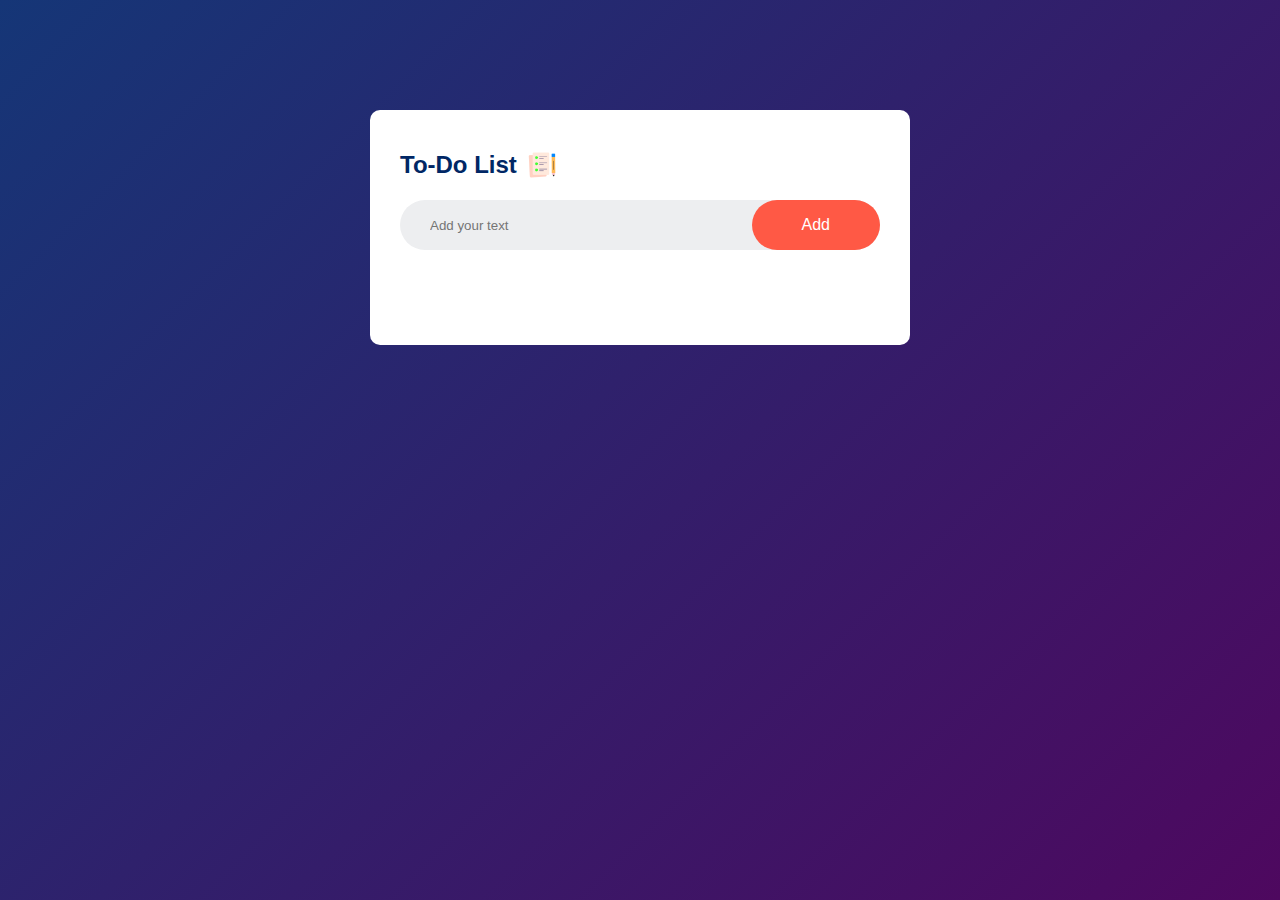
<file: 2. To-do-list/index.html>
<!DOCTYPE html>
<html lang="en">
  <head>
    <meta charset="UTF-8" />
    <meta name="viewport" content="width=device-width, initial-scale=1.0" />
    <title>To-do List App</title>
    <link rel="stylesheet" href="style.css" />
  </head>
  <body>
    <div class="container">
      <div class="todo-app">
        <h2>To-Do List <img src="./images/icon.png" /></h2>
        <div class="row">
          <input type="text" id="input-box" placeholder="Add your text" />
          <button onclick="addTask()">Add</button>
        </div>
        <ul id="list-container">
          <!-- <li class="checked">Task 1</li>
          <li>Task 2</li>
          <li>Task 3</li> -->
        </ul>
      </div>
    </div>
    <script src="index.js"></script>
  </body>
</html>
</file>
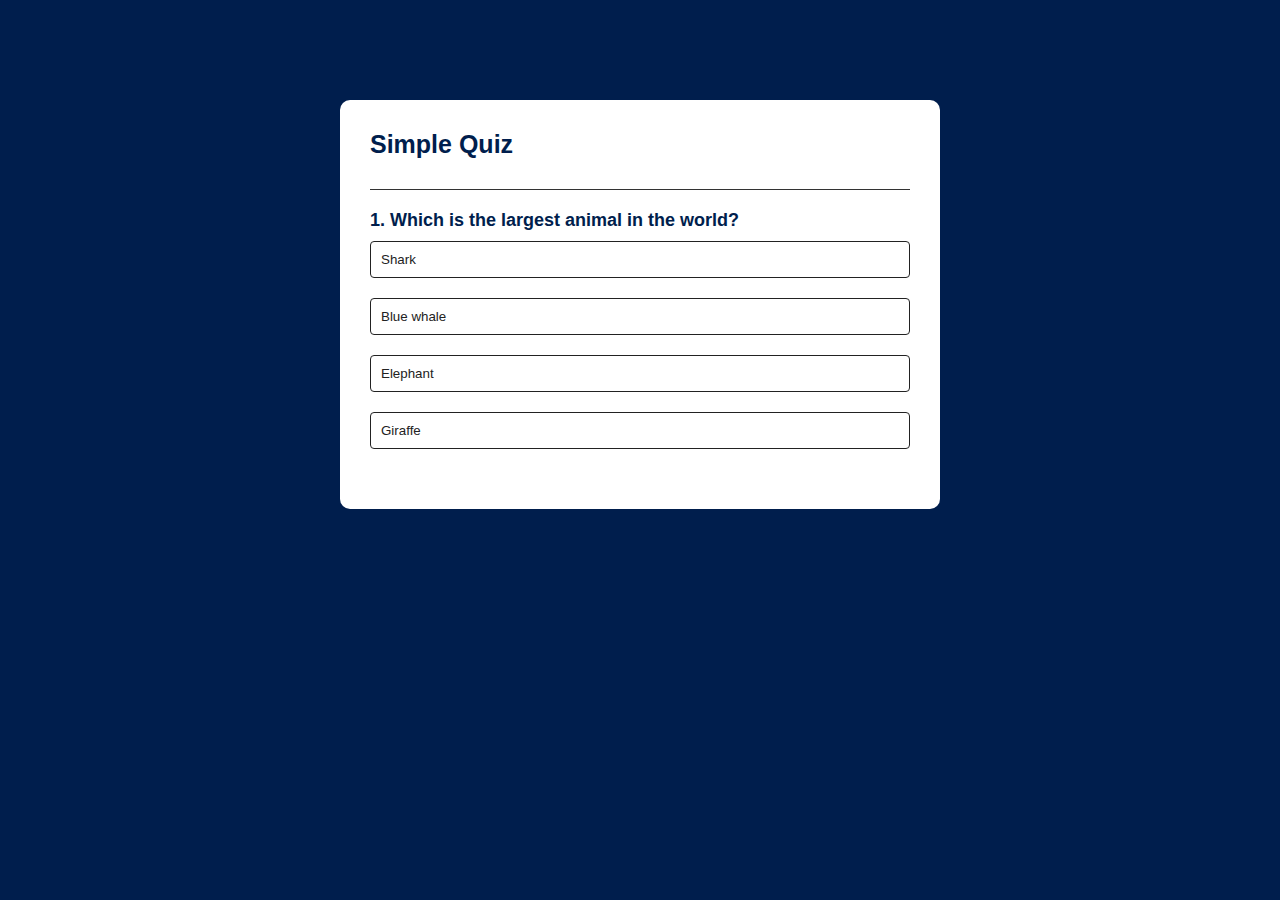
<file: 3. quiz-app/index.html>
<!DOCTYPE html>
<html lang="en">
  <head>
    <meta charset="UTF-8" />
    <meta name="viewport" content="width=device-width, initial-scale=1.0" />
    <title>Quiz App</title>
    <link rel="stylesheet" href="style.css" />
  </head>
  <body>
    <div class="app">
      <h1>Simple Quiz</h1>
      <div class="quiz">
        <h2 id="question">Question goes here</h2>
        <div id="answer-buttons">
          <button class="btn">Answer 1</button>
          <button class="btn">Answer 2</button>
          <button class="btn">Answer 3</button>
          <button class="btn">Answer 4</button>
        </div>
        <button id="next-btn">Next</button>
      </div>
    </div>

    <script src="index.js"></script>
  </body>
</html>
</file>
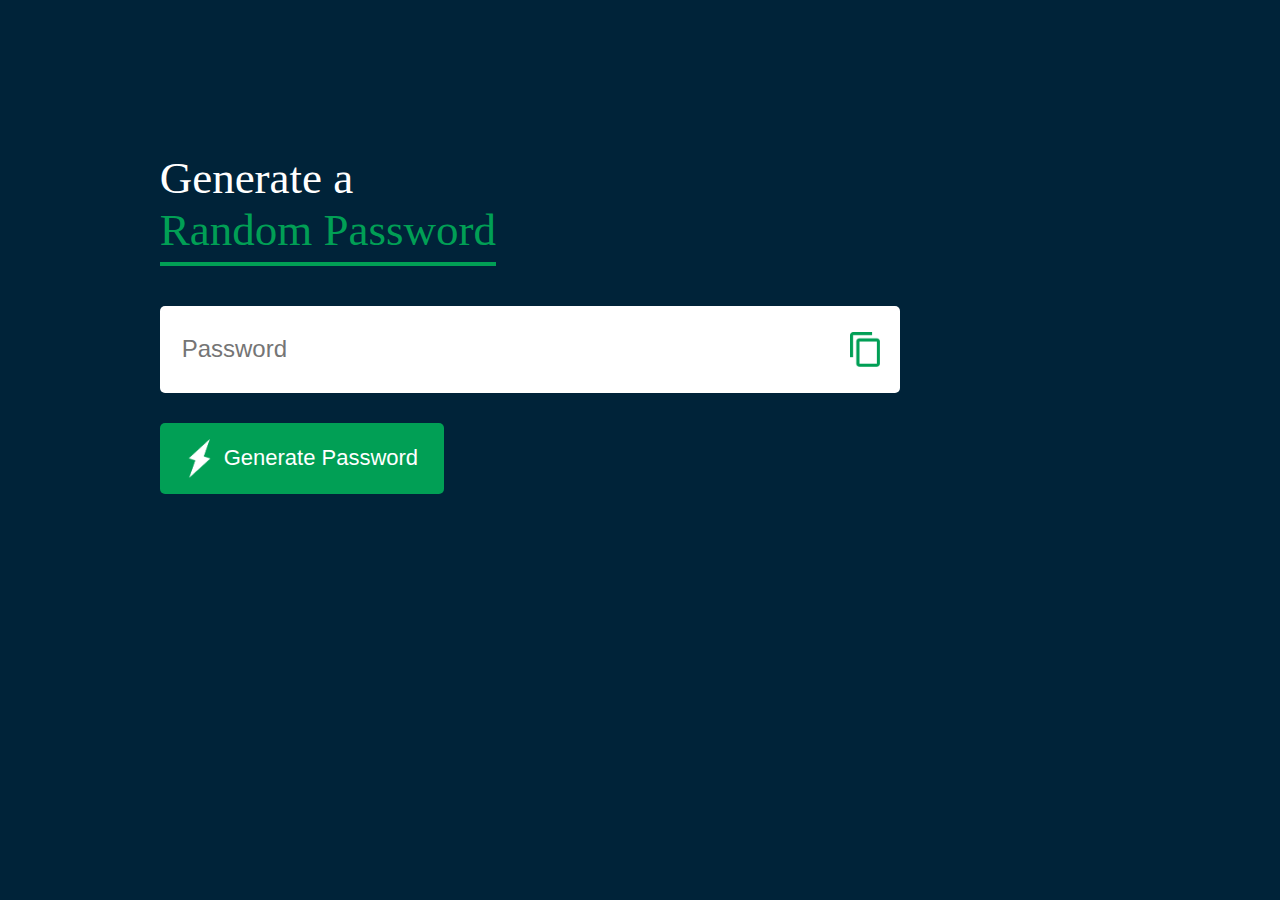
<file: 4. password-generator/index.html>
<!DOCTYPE html>
<html lang="en">
  <head>
    <meta charset="UTF-8" />
    <meta name="viewport" content="width=device-width, initial-scale=1.0" />
    <title>Random Password Generator</title>
    <link rel="stylesheet" href="style.css" />
  </head>
  <body>
    <div class="container">
      <h1>
        Generate a <br />
        <span>Random Password</span>
      </h1>
      <div class="dispay">
        <input type="text" id="password" placeholder="Password" />
        <img src="./images/copy.png" / onclick="copyPassword()">
      </div>
      <button onclick="creatPassword()">
        <img src="./images/generate.png" /> Generate Password
      </button>
    </div>

    <script>
      const passwordBox = document.getElementById("password");
      const lenght = 12;

      const upperCase = "ABCDEFGHIJKLMNOPQRSTUVWXYZ";
      const lowerCase = "abcdefghijklmnopqrstuvxyz";
      const number = "0123456789";
      const symbol = "@#$%^&*()_+-={}[]\|;:/.,";

      const allchars = upperCase + lowerCase + number + symbol;

      function creatPassword() {
        let password = "";
        password += upperCase[Math.floor(Math.random() * upperCase.length)];
        password += lowerCase[Math.floor(Math.random() * lowerCase.length)];
        password += number[Math.floor(Math.random() * number.length)];
        password += symbol[Math.floor(Math.random() * symbol.length)];

        while (lenght > password.length) {
          password += allchars[Math.floor(Math.random() * allchars.length)];
        }
        passwordBox.value = password;
      }

      function copyPassword() {
        passwordBox.select();
        document.execCommand("copy");
      }
    </script>
  </body>
</html>
</file>
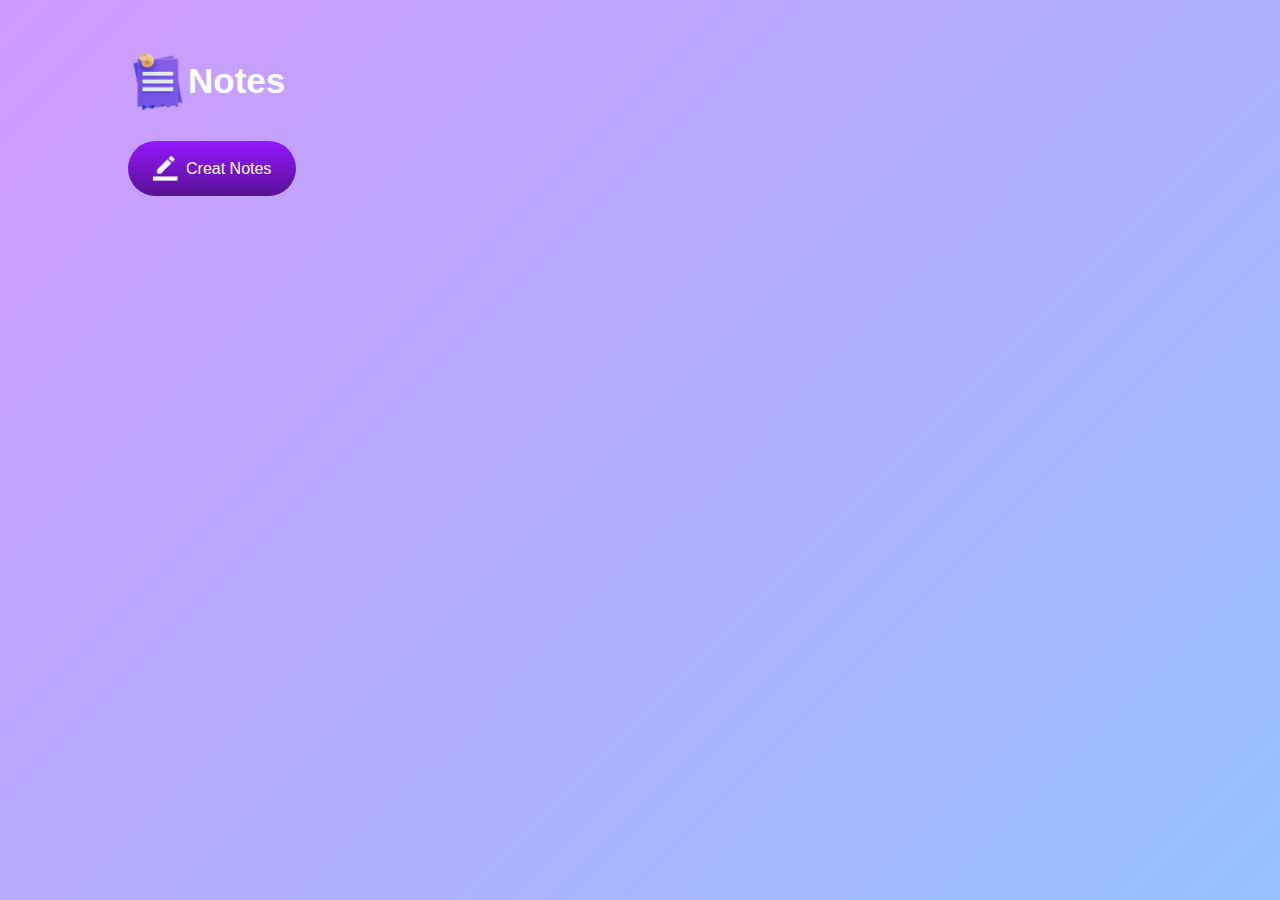
<file: 5. notes app/index.html>
<!DOCTYPE html>
<html lang="en">
  <head>
    <meta charset="UTF-8" />
    <meta name="viewport" content="width=device-width, initial-scale=1.0" />
    <title>Notes App</title>
    <link rel="stylesheet" href="style.css" />
  </head>
  <body>
    <div class="container">
      <h1><img src="./images/notes.png" /> Notes</h1>
      <button class="btn"><img src="./images/edit.png" /> Creat Notes</button>
      <div class="notes-container">
        <!-- <p contenteditable="true" class="input-box">
          <img src="./images/delete.png" />
        </p> -->
      </div>
    </div>

    <script src="index.js"></script>
  </body>
</html>
</file>
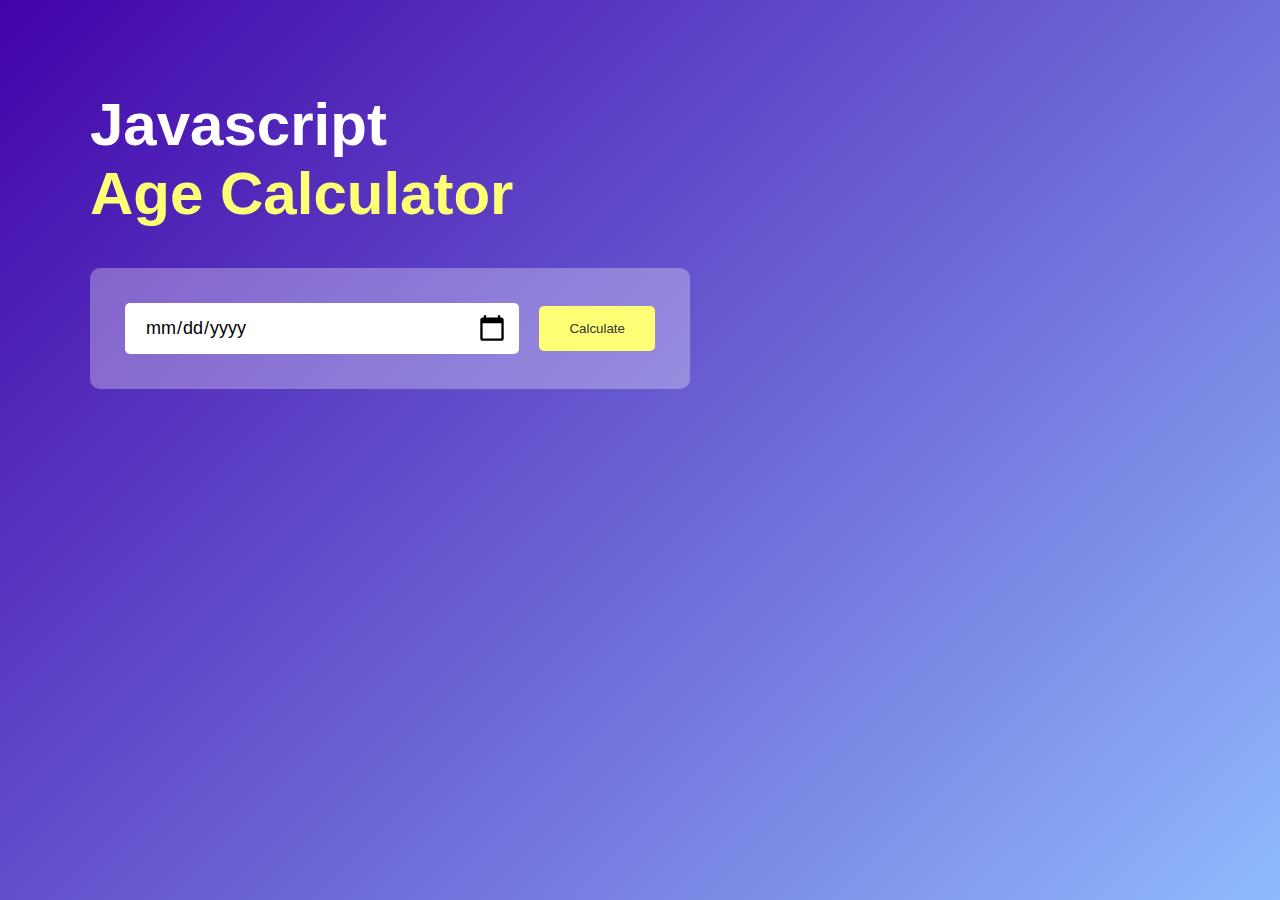
<file: 6. age-calculator-app/index.html>
<!DOCTYPE html>
<html lang="en">
  <head>
    <meta charset="UTF-8" />
    <meta name="viewport" content="width=device-width, initial-scale=1.0" />
    <title>Age Calculator</title>
    <link rel="stylesheet" href="style.css" />
  </head>
  <body>
    <div class="container">
      <div class="calculator">
        <h1>
          Javascript <br />
          <span>Age Calculator</span>
        </h1>
        <div class="input-box">
          <input type="date" id="date" />
          <button onclick="calculateAge()">Calculate</button>
        </div>
        <p id="result"></p>
      </div>
    </div>

    <script>
      let userInput = document.getElementById("date");
      userInput.max = new Date().toISOString().split("T")[0];
      let result = document.getElementById("result");

      function calculateAge() {
        let birthDate = new Date(userInput.value);

        let d1 = birthDate.getDate();
        let m1 = birthDate.getMonth() + 1;
        let y1 = birthDate.getFullYear();

        let today = new Date();

        let d2 = today.getDate();
        let m2 = today.getMonth() + 1;
        let y2 = today.getFullYear();

        let d3, m3, y3;

        y3 = y2 - y1;

        if (m2 >= m1) {
          m3 = m2 - m1;
        } else {
          y3--;
          m3 = 12 + m2 - m1;
        }
        if (d2 >= d1) {
          d3 = d2 - d1;
        } else {
          d3--;
          d3 = getDaysInMonth(y1, m1) + d2 - d1;
        }
        if (m3 < 0) {
          m3 = 11;
          y3--;
        }
        result.innerHTML = `You are <span>${y3}</span> years, <span>${m3}</span> months and <span>${d3}</span> days old`;
      }

      function getDaysInMonth(year, month) {
        return new Date(year, month, 0).getDate();
      }
    </script>
  </body>
</html>
</file>
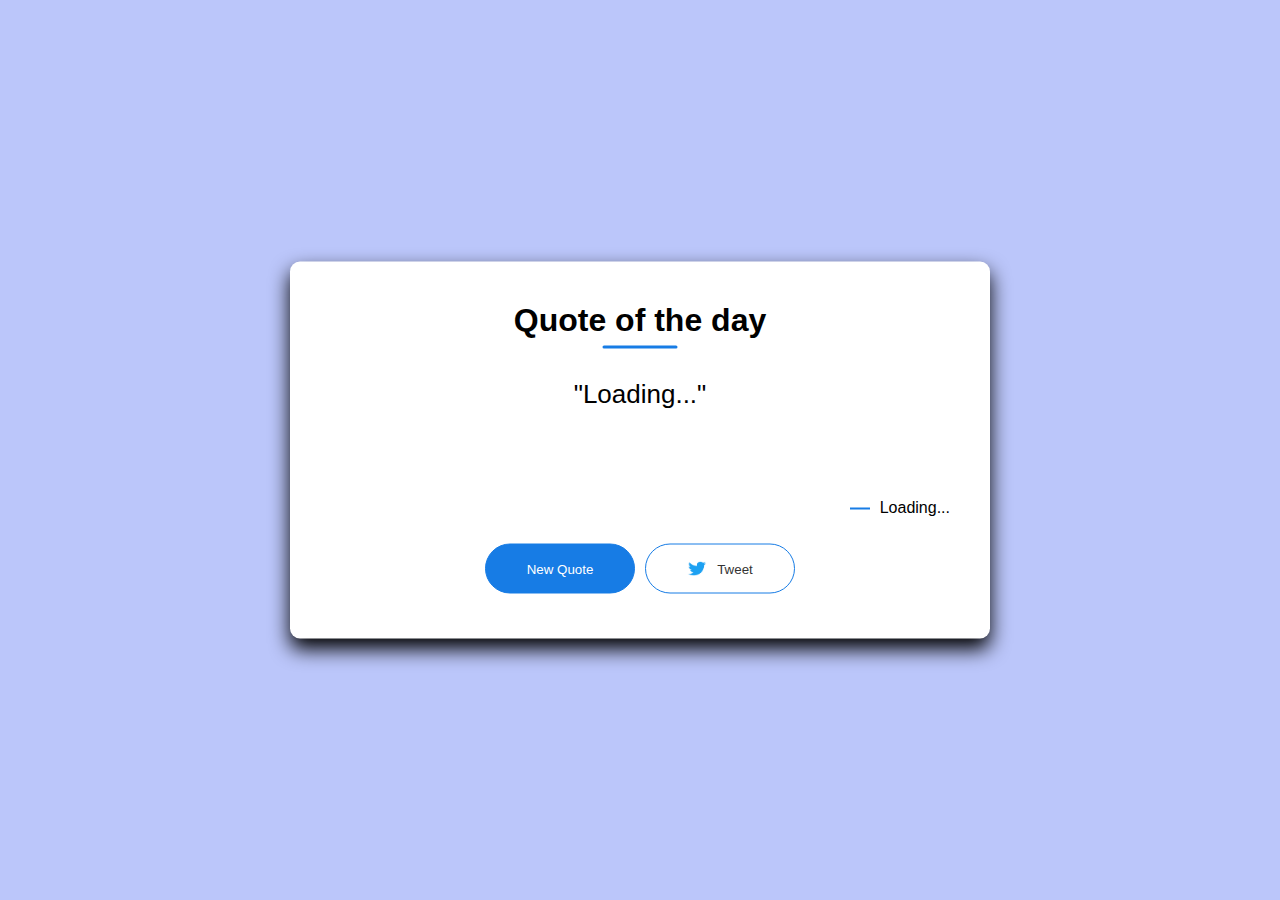
<file: 7. Quote Generator/index.html>
<!DOCTYPE html>
<html lang="en">
  <head>
    <meta charset="UTF-8" />
    <meta name="viewport" content="width=device-width, initial-scale=1.0" />
    <title>Quote of the day</title>
    <link rel="stylesheet" href="style.css" />
  </head>
  <body>
    <div class="quote-box">
      <h2>Quote of the day</h2>
      <blockquote id="quote">Loading...</blockquote>
      <span id="author">Loading...</span>
      <div>
        <button onclick="getquote(api_url);">New Quote</button>
        <button onclick="tweet()"><img src="twitter icon.png" /> Tweet</button>
      </div>
    </div>
    <script>
      const quote = document.getElementById("quote");
      const author = document.getElementById("author");
      const api_url = "https://api.quotable.io/random";

      async function getquote(url) {
        const response = await fetch(url);
        var data = await response.json();

        quote.innerHTML = data.content;
        author.innerHTML = data.author;
      }
      getquote(api_url);

      function tweet() {
        window.open(
          "https://twitter.com/intent/tweet?text=" +
            quote.innerHTML +
            "---- by " +
            author.innerHTML,
          "Tweet Window",
          "width=600, height=300"
        );
      }
    </script>
  </body>
</html>
</file>
<file: 2. To-do-list/style.css>
* {
  margin: 0;
  padding: 0;
  font-family: "poppins", sans-serif;
  box-sizing: border-box;
}
.container {
  width: 100%;
  min-height: 100vh;
  padding: 10px;
  background: linear-gradient(135deg, #153677, #4e085f);
}
.todo-app {
  width: 100%;
  max-width: 540px;
  border-radius: 10px;
  margin: 100px auto 20px;
  padding: 40px 30px 70px;
  background: #fff;
}
.todo-app h2 {
  color: #002765;
  display: flex;
  align-items: center;
  margin-bottom: 20px;
}
.todo-app h2 img {
  width: 30px;
  margin-left: 10px;
}
.row {
  display: flex;
  align-items: center;
  justify-content: space-between;
  border-radius: 30px;
  background: #edeef0;
  padding-left: 20px;
  margin-bottom: 25px;
}
input {
  flex: 1;
  border: none;
  outline: none;
  background: transparent;
  padding: 10px;
}
button {
  border: none;
  outline: none;
  padding: 16px 50px;
  background: #ff5945;
  color: #fff;
  font-size: 16px;
  cursor: pointer;
  border-radius: 40px;
}
ul li {
  list-style: none;
  font-size: 17px;
  padding: 12px 8px 12px 50px;
  user-select: none;
  cursor: pointer;
  position: relative;
}
ul li::before {
  content: "";
  position: absolute;
  height: 28px;
  width: 28px;
  border-radius: 50%;
  background-image: url(./images/unchecked.png);
  background-size: cover;
  background-position: center;
  top: 12px;
  left: 8px;
}
ul li.checked {
  color: #555;
  text-decoration: line-through;
}
ul li.checked::before {
  background-image: url(./images/checked.png);
}
ul li span {
  position: absolute;
  right: 0;
  top: 5px;
  width: 40px;
  height: 40px;
  font-size: 22px;
  color: #555;
  line-height: 40px;
  text-align: center;
  border-radius: 50%;
}
ul li span:hover {
  background: #edeef0;
}
</file>
<file: 3. quiz-app/style.css>
* {
  margin: 0;
  padding: 0;
  font-family: "poppins", sans-serif;
  box-sizing: border-box;
}
body {
  background: #001e4d;
}
.app {
  background: #fff;
  width: 90%;
  max-width: 600px;
  margin: 100px auto 0;
  border-radius: 10px;
  padding: 30px;
}
.app h1 {
  font-size: 25px;
  color: #001e4d;
  font-weight: 600;
  border-bottom: 1px solid #333;
  padding-bottom: 30px;
}
.quiz {
  padding: 20px 0;
}
.quiz h2 {
  font-size: 18px;
  font-weight: 600;
  color: #001e4d;
}
.btn {
  background: #fff;
  font-weight: 500;
  color: #222;
  width: 100%;
  border: 1px solid #222;
  padding: 10px;
  margin: 10px 0;
  text-align: left;
  border-radius: 4px;
  cursor: pointer;
  transition: all 0.3s;
}
.btn:hover:not([disabled]) {
  background: #222;
  color: #fff;
}
.btn:disabled {
  cursor: no-drop;
}
#next-btn {
  background: #001e4d;
  color: #fff;
  font-weight: 500;
  width: 150px;
  border: 0;
  padding: 10px;
  margin: 20px auto 0;
  border-radius: 4px;
  cursor: pointer;
  display: none;
}
.correct {
  background: #9aeabc;
}
.incorrect {
  background: #ff9393;
}
</file>
<file: 4. password-generator/style.css>
body {
  background: #002339;
  color: #fff;
}
.container {
  margin: 12%;
  width: 90%;
  max-width: 700px;
}
.dispay {
  width: 100%;
  margin-top: 50px;
  margin-bottom: 30px;
  display: flex;
  background: #fff;
  color: #333;
  align-items: center;
  justify-content: space-between;
  padding: 26px 20px;
  border-radius: 5px;
}
.container h1 {
  font-weight: 500;
  font-size: 45px;
}
.container h1 span {
  color: #019f55;
  border-bottom: 4px solid #019f55;
  padding-bottom: 7px;
}
.dispay img {
  width: 30px;
  cursor: pointer;
}
.dispay input {
  border: 0;
  outline: 0;
  font-size: 24px;
}
.container button img {
  width: 28px;
  margin-right: 10px;
}
.container button {
  border: 0;
  outline: 0;
  background: #019f55;
  font-size: 22px;
  font-weight: 300;
  color: #fff;
  display: flex;
  align-items: center;
  justify-content: center;
  padding: 16px 26px;
  border-radius: 5px;
  cursor: pointer;
}
</file>
<file: 5. notes app/style.css>
* {
  padding: 0;
  margin: 0;
  font-family: "Poppins", sans-serif;
  box-sizing: border-box;
}
.container {
  width: 100%;
  min-height: 100vh;
  background: linear-gradient(135deg, #cf9aff, #95c0ff);
  color: #fff;
  padding-top: 4%;
  padding-left: 10%;
}
.container h1 {
  display: flex;
  align-items: center;
  font-size: 35px;
  font-weight: 600;
}
.container h1 img {
  width: 60px;
}
.container button img {
  width: 25px;
  margin-right: 8px;
}
.container button {
  display: flex;
  align-items: center;
  background: linear-gradient(#9418fd, #571094);
  color: #fff;
  font-size: 16px;
  outline: 0;
  border: 0;
  border-radius: 40px;
  padding: 15px 25px;
  margin: 30px 0 20px;
  cursor: pointer;
}
.input-box {
  position: relative;
  width: 100%;
  max-width: 500px;
  min-height: 150px;
  background: #fff;
  color: #333;
  padding: 20px;
  margin: 20px 0;
  outline: none;
  border-radius: 5px;
}
.input-box img {
  width: 25px;
  position: absolute;
  bottom: 15px;
  right: 15px;
  cursor: pointer;
}
</file>
<file: 6. age-calculator-app/style.css>
* {
  margin: 0;
  padding: 0;
  font-family: "Poppins", sans-serif;
  box-sizing: border-box;
}
.container {
  width: 100%;
  min-height: 100vh;
  background: linear-gradient(135deg, #4203a9, #90bafc);
  color: #fff;
  padding: 10px;
}
.calculator {
  width: 100%;
  max-width: 600px;
  margin-left: 80px;
  margin-top: 80px;
}
.calculator h1 {
  font-size: 60px;
}
.calculator h1 span {
  color: #ffff76;
}
.input-box {
  margin: 40px 0;
  padding: 35px;
  border-radius: 10px;
  background: rgba(255, 255, 255, 0.3);
  display: flex;
  align-items: center;
}
.input-box input {
  flex: 1;
  margin-right: 20px;
  padding: 14px 20px;
  border: 0;
  outline: 0;
  font-size: 18px;
  border-radius: 5px;
  position: relative;
}
.input-box button {
  background: #ffff76;
  border: 0;
  outline: 0;
  padding: 15px 30px;
  border-radius: 5px;
  font-weight: 500;
  color: #333;
  cursor: pointer;
}
.input-box input::-webkit-calendar-picker-indicator {
  top: 0;
  left: 0;
  bottom: 0;
  right: 0;
  width: auto;
  height: auto;
  position: absolute;
  background-position: calc(100% - 10px);
  background-size: 30px;
  cursor: pointer;
}
#result {
  font-size: 20px;
}
#result span {
  color: #ffff76;
}
</file>
<file: 7. Quote Generator/style.css>
* {
  margin: 0;
  padding: 0;
  box-sizing: border-box;
  font-family: sans-serif;
}
body {
  background: #bbc6fa;
}
.quote-box {
  background: #fff;
  width: 700px;
  position: absolute;
  top: 50%;
  left: 50%;
  transform: translate(-50%, -50%);
  padding: 40px;
  border-radius: 10px;
  text-align: center;
  box-shadow: 0 10px 20px 0px rgba(0, 0, 0, 15);
}
.quote-box h2 {
  font-size: 32px;
  margin-bottom: 40px;
  position: relative;
}
.quote-box h2::after {
  content: "";
  width: 75px;
  height: 3px;
  border-radius: 3px;
  background: rgb(23, 124, 229);
  position: absolute;
  bottom: -10px;
  left: 50%;
  transform: translateX(-50%);
}
.quote-box blockquote {
  font-size: 26px;
  min-height: 110px;
}
.quote-box blockquote::before,
.quote-box blockquote::after {
  content: '"';
}
.quote-box span {
  display: block;
  margin-top: 10px;
  float: right;
  position: relative;
}
.quote-box span::before {
  content: "";
  width: 20px;
  height: 2px;
  background: rgb(23, 124, 229);
  position: absolute;
  top: 50%;
  left: -30px;
}
.quote-box div {
  width: 100%;
  margin-top: 50px;
  display: flex;
  justify-content: center;
}
.quote-box button {
  background: rgb(23, 124, 229);
  color: #fff;
  border-radius: 25px;
  border: 1px solid rgb(23, 124, 229);
  width: 150px;
  height: 50px;
  display: flex;
  align-items: center;
  justify-content: center;
  margin: 5px;
  cursor: pointer;
}
.quote-box button img {
  width: 20px;
  margin-right: 10px;
}
.quote-box button:nth-child(2) {
  background: transparent;
  color: #333;
}
</file>
